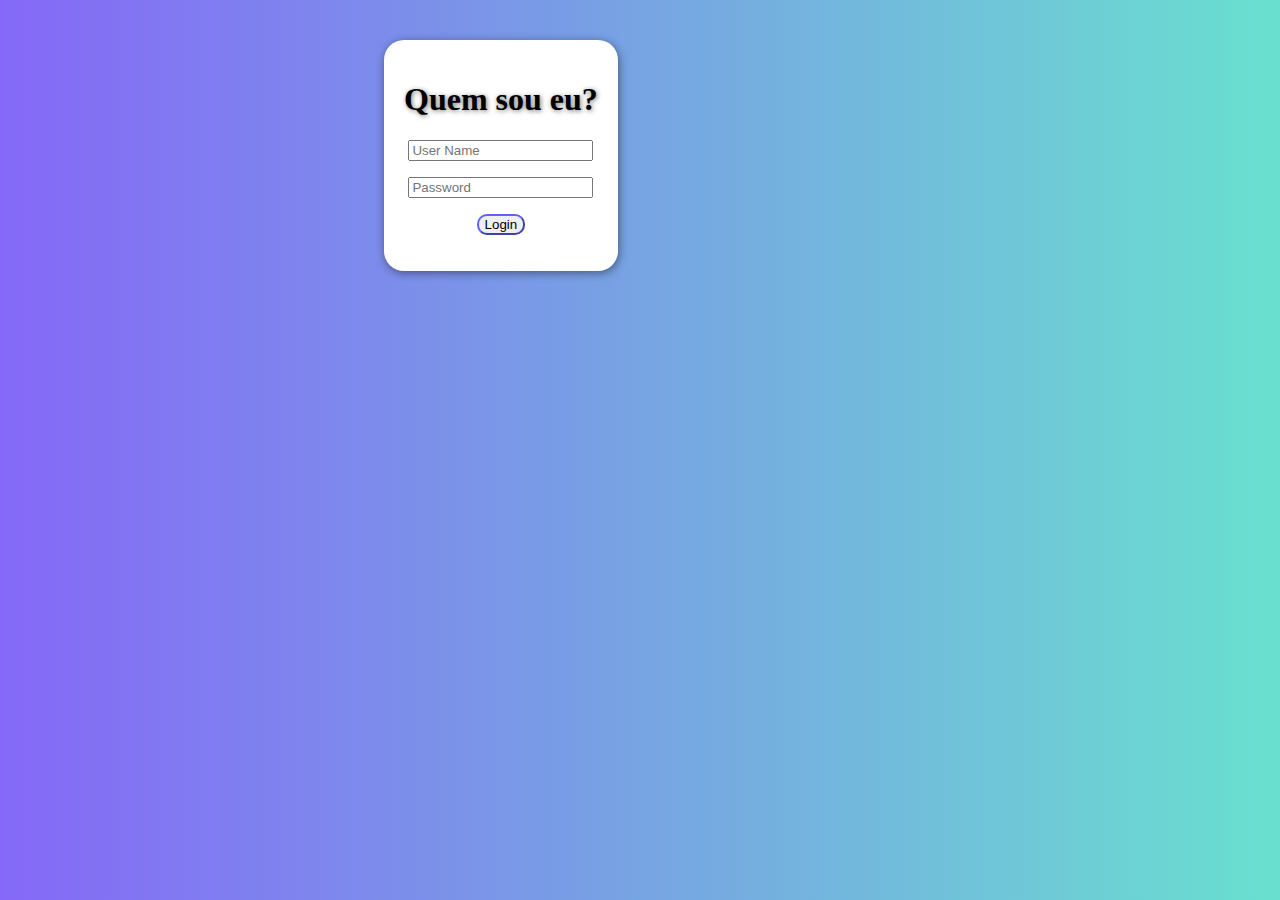
<file: index.html>
<!DOCTYPE html>
<html lang="pt-br">
<head>
    <meta charset="UTF-8">
    <meta http-equiv="X-UA-Compatible" content="IE=edge">
    <meta name="viewport" content="width=device-width, initial-scale=1.0">
    <link rel="stylesheet" href="style.css">
    <title>O Fogo</title>
</head>
<body onload="strart()">

    <div class="content"> 

        <div class="form">
        <h1>Quem sou eu?</h1>
        <p> <input type="text" placeholder="User Name" id="txtuser"></p>
        <p id="withoutname"></p>
        <p> <input type="text" placeholder="Password" id="txtpassword"></p>

        <p id="withoutpassword"></p>
        <p> <input class="buttonstyle" type="button" value="Login" id="buttonlogin"></p>
        </div>
    </div>


    <script src="Novapasta/script.js">
    </script>
</body>
</html>
</file>
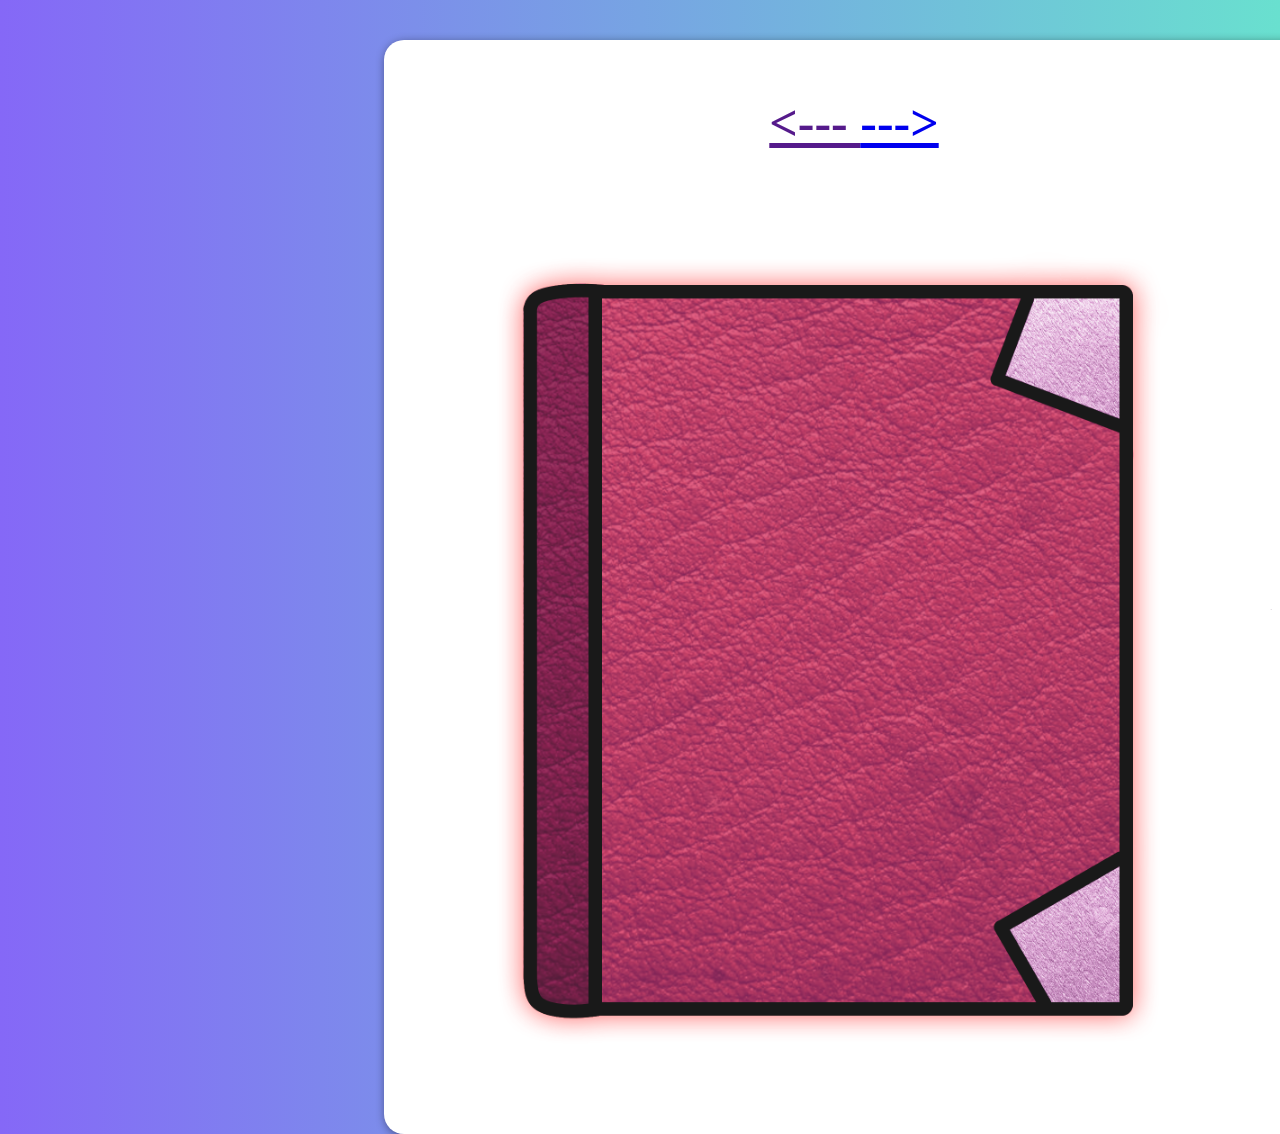
<file: anotherpage.html>
<!DOCTYPE html>
<html lang="pt-br">
<head>
    <meta charset="UTF-8">
    <meta http-equiv="X-UA-Compatible" content="IE=edge">
    <meta name="viewport" content="width=device-width, initial-scale=1.0">
    <link rel="stylesheet" href="style.css">
    <title>O Fogo</title>
</head>
<body onload="">

    <div class="content"> 
        <h1 class="seta1"> <a href=""> <---    </a>  <a href="pagina1.html"> ---> </a> <h1>

        <img class="capa" src="imagesdontopen/Capa2.png" alt="capa">

    </div>


</body>
</html>
</file>
<file: style.css>
body{
    background-image: linear-gradient( to right, #8568F7, #69E0CF);


}
.capa{
    width: 900px;
    height: auto;
}
.paginas{
    width: 900px;
    height: auto;
}
.seta1{
    font-size: 50px;
}
.content{
    background-color: white;
    left: 30%;
    position: absolute;
    text-align: center;
    padding: 20px;
    top: 40px;
    margin: auto;
    border-radius: 20px;
    box-shadow: 1px 2px 10px rgba(0, 0, 0, 0.445);
}
.form{
    text-shadow: 1px 1px 5px rgba(0, 0, 0, 0.541);

}
.buttonstyle{
    border-color: rgb(96, 96, 255);
    border-radius: 10px;
    transition-duration: 0.4s ;

}
.buttonstyle:hover{

    border-color: rgb(255, 108, 108);
    box-shadow: 0px 2px 5px rgba(0, 0, 0, 0.363);
}
</file>
